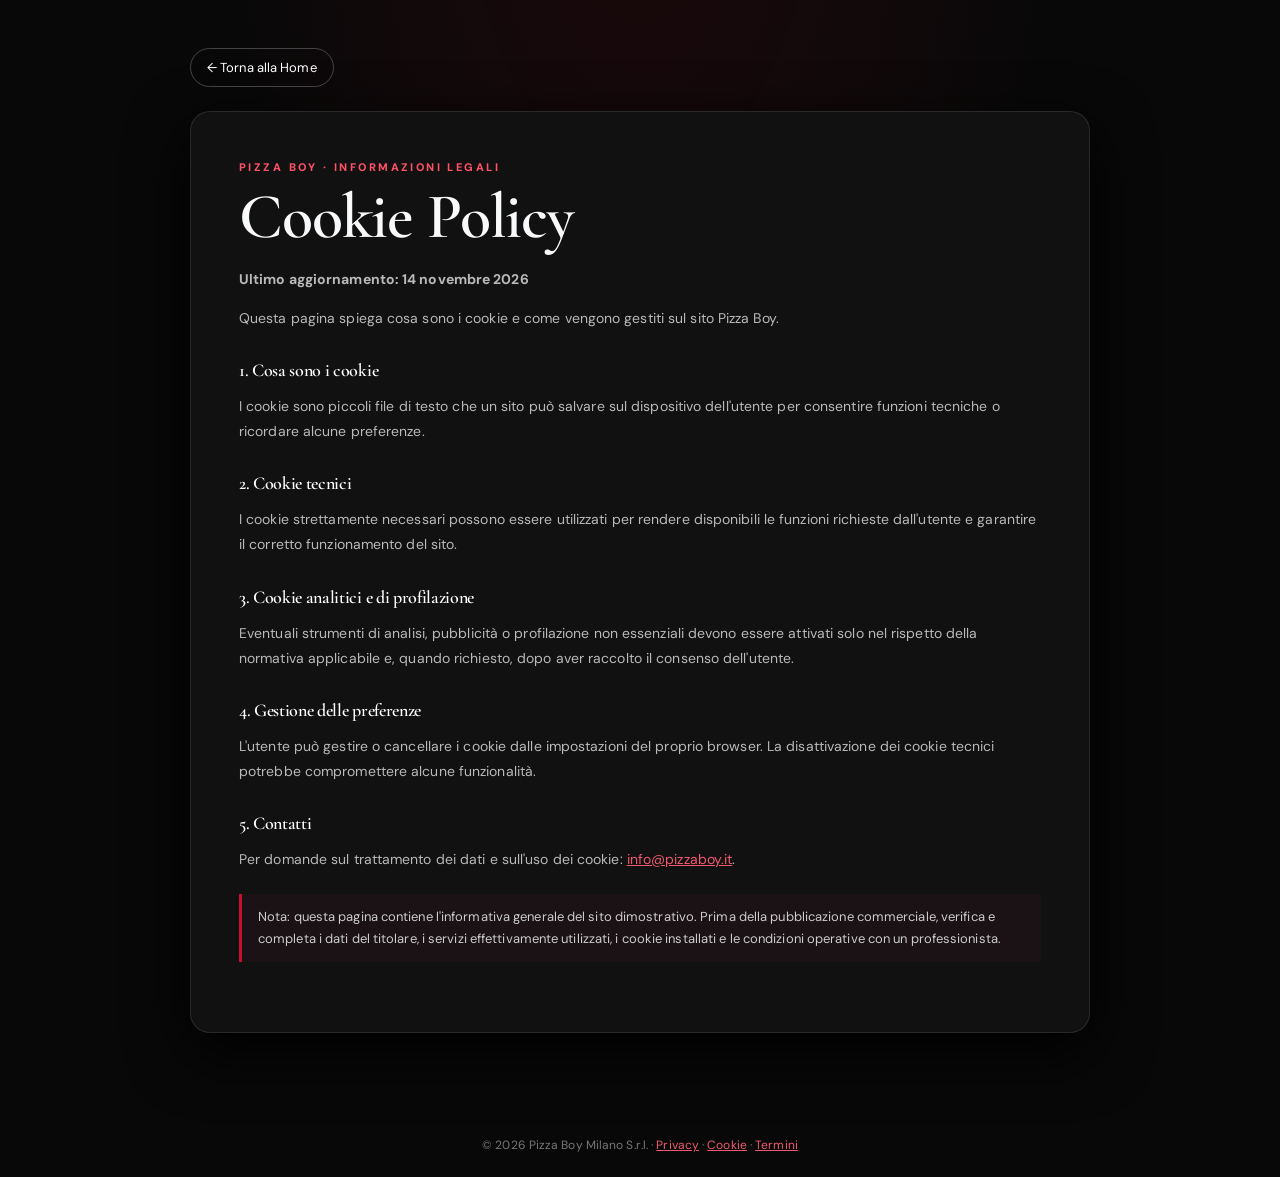
<file: PizzaBoy_GitHub_completo/cookie-policy.html>
<!DOCTYPE html>
<html lang="it">
<head>
<meta charset="UTF-8"><meta name="viewport" content="width=device-width, initial-scale=1.0">
<title>Cookie Policy | Pizza Boy</title>
<link rel="stylesheet" href="assets/css/pizzaboy.css">
<link rel="preconnect" href="https://fonts.googleapis.com"><link rel="preconnect" href="https://fonts.gstatic.com" crossorigin>
<link href="https://fonts.googleapis.com/css2?family=Cormorant+Garamond:wght@400;500;600;700&family=DM+Sans:wght@400;500;600;700;800&display=swap" rel="stylesheet">
<style>body{margin:0;background:#070707;color:#f8f9fa;font-family:'DM Sans',sans-serif} .policy-wrap{max-width:900px;margin:0 auto;padding:48px 22px 80px} .policy-card{background:#111;border:1px solid rgba(255,255,255,.1);border-radius:20px;padding:clamp(24px,5vw,48px);box-shadow:0 20px 60px #000} .eyebrow{color:#e1263b;font-size:11px;font-weight:800;letter-spacing:.22em;text-transform:uppercase} h1{font-family:'Cormorant Garamond',Georgia,serif;font-size:clamp(42px,8vw,64px);line-height:1;margin:12px 0 18px} h2{font-size:18px;margin:30px 0 10px;color:#fff} p,li{color:#b9b9b9;line-height:1.8;font-size:14px} a{color:#f05a70} .back{display:inline-flex;margin-bottom:24px;text-decoration:none;color:#fff;border:1px solid #444;border-radius:30px;padding:10px 16px;font-size:13px} .notice{border-left:3px solid #c8102e;padding:12px 16px;background:#1a1214;margin:22px 0;color:#ccc;font-size:13px;line-height:1.7} footer{text-align:center;padding:24px;color:#777;font-size:12px}
</style></head>
<body><main class="policy-wrap"><a class="back" href="index.html">← Torna alla Home</a><article class="policy-card"><div class="eyebrow">Pizza Boy · Informazioni legali</div><h1>Cookie Policy</h1><p><strong>Ultimo aggiornamento: 14 novembre 2026</strong></p><p>Questa pagina spiega cosa sono i cookie e come vengono gestiti sul sito Pizza Boy.</p><h2>1. Cosa sono i cookie</h2><p>I cookie sono piccoli file di testo che un sito può salvare sul dispositivo dell'utente per consentire funzioni tecniche o ricordare alcune preferenze.</p><h2>2. Cookie tecnici</h2><p>I cookie strettamente necessari possono essere utilizzati per rendere disponibili le funzioni richieste dall'utente e garantire il corretto funzionamento del sito.</p><h2>3. Cookie analitici e di profilazione</h2><p>Eventuali strumenti di analisi, pubblicità o profilazione non essenziali devono essere attivati solo nel rispetto della normativa applicabile e, quando richiesto, dopo aver raccolto il consenso dell'utente.</p><h2>4. Gestione delle preferenze</h2><p>L'utente può gestire o cancellare i cookie dalle impostazioni del proprio browser. La disattivazione dei cookie tecnici potrebbe compromettere alcune funzionalità.</p><h2>5. Contatti</h2><p>Per domande sul trattamento dei dati e sull'uso dei cookie: <a href="mailto:info@pizzaboy.it">info@pizzaboy.it</a>.</p><div class="notice">Nota: questa pagina contiene l'informativa generale del sito dimostrativo. Prima della pubblicazione commerciale, verifica e completa i dati del titolare, i servizi effettivamente utilizzati, i cookie installati e le condizioni operative con un professionista.</div></article></main><footer>© 2026 Pizza Boy Milano S.r.l. · <a href="privacy-policy.html">Privacy</a> · <a href="cookie-policy.html">Cookie</a> · <a href="termini-servizio.html">Termini</a></footer></body></html>
</file>
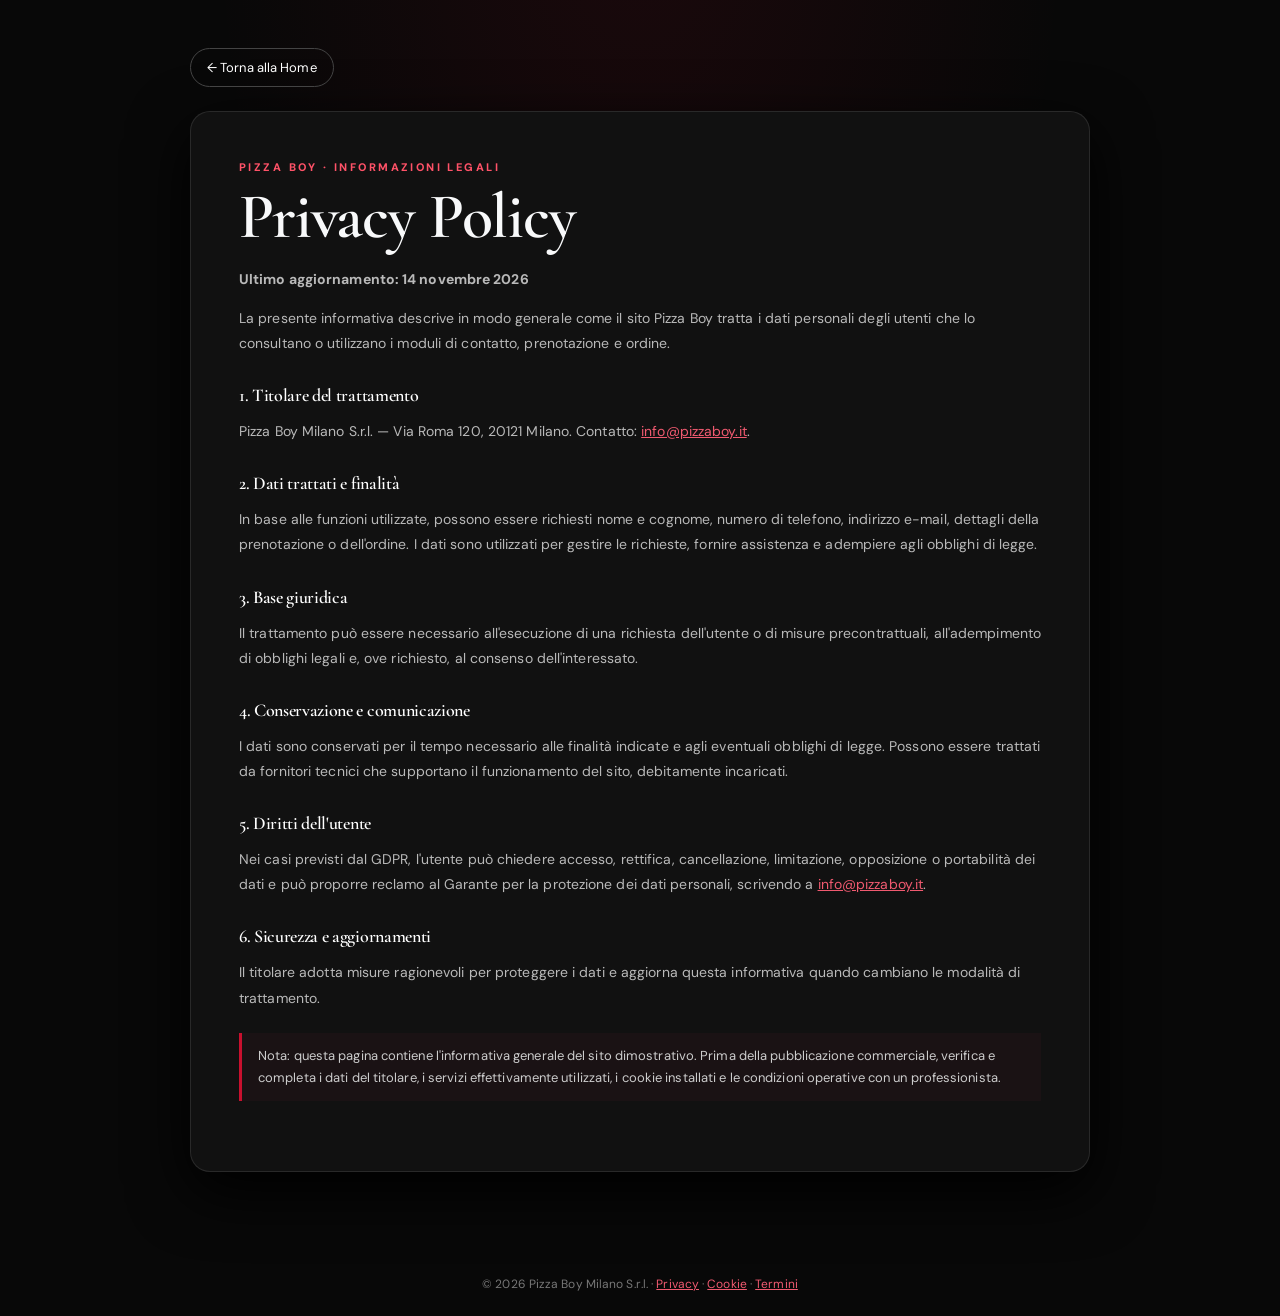
<file: PizzaBoy_GitHub_completo/privacy-policy.html>
<!DOCTYPE html>
<html lang="it">
<head>
<meta charset="UTF-8"><meta name="viewport" content="width=device-width, initial-scale=1.0">
<title>Privacy Policy | Pizza Boy</title>
<link rel="stylesheet" href="assets/css/pizzaboy.css">
<link rel="preconnect" href="https://fonts.googleapis.com"><link rel="preconnect" href="https://fonts.gstatic.com" crossorigin>
<link href="https://fonts.googleapis.com/css2?family=Cormorant+Garamond:wght@400;500;600;700&family=DM+Sans:wght@400;500;600;700;800&display=swap" rel="stylesheet">
<style>body{margin:0;background:#070707;color:#f8f9fa;font-family:'DM Sans',sans-serif} .policy-wrap{max-width:900px;margin:0 auto;padding:48px 22px 80px} .policy-card{background:#111;border:1px solid rgba(255,255,255,.1);border-radius:20px;padding:clamp(24px,5vw,48px);box-shadow:0 20px 60px #000} .eyebrow{color:#e1263b;font-size:11px;font-weight:800;letter-spacing:.22em;text-transform:uppercase} h1{font-family:'Cormorant Garamond',Georgia,serif;font-size:clamp(42px,8vw,64px);line-height:1;margin:12px 0 18px} h2{font-size:18px;margin:30px 0 10px;color:#fff} p,li{color:#b9b9b9;line-height:1.8;font-size:14px} a{color:#f05a70} .back{display:inline-flex;margin-bottom:24px;text-decoration:none;color:#fff;border:1px solid #444;border-radius:30px;padding:10px 16px;font-size:13px} .notice{border-left:3px solid #c8102e;padding:12px 16px;background:#1a1214;margin:22px 0;color:#ccc;font-size:13px;line-height:1.7} footer{text-align:center;padding:24px;color:#777;font-size:12px}
</style></head>
<body><main class="policy-wrap"><a class="back" href="index.html">← Torna alla Home</a><article class="policy-card"><div class="eyebrow">Pizza Boy · Informazioni legali</div><h1>Privacy Policy</h1><p><strong>Ultimo aggiornamento: 14 novembre 2026</strong></p><p>La presente informativa descrive in modo generale come il sito Pizza Boy tratta i dati personali degli utenti che lo consultano o utilizzano i moduli di contatto, prenotazione e ordine.</p><h2>1. Titolare del trattamento</h2><p>Pizza Boy Milano S.r.l. — Via Roma 120, 20121 Milano. Contatto: <a href="mailto:info@pizzaboy.it">info@pizzaboy.it</a>.</p><h2>2. Dati trattati e finalità</h2><p>In base alle funzioni utilizzate, possono essere richiesti nome e cognome, numero di telefono, indirizzo e-mail, dettagli della prenotazione o dell'ordine. I dati sono utilizzati per gestire le richieste, fornire assistenza e adempiere agli obblighi di legge.</p><h2>3. Base giuridica</h2><p>Il trattamento può essere necessario all'esecuzione di una richiesta dell'utente o di misure precontrattuali, all'adempimento di obblighi legali e, ove richiesto, al consenso dell'interessato.</p><h2>4. Conservazione e comunicazione</h2><p>I dati sono conservati per il tempo necessario alle finalità indicate e agli eventuali obblighi di legge. Possono essere trattati da fornitori tecnici che supportano il funzionamento del sito, debitamente incaricati.</p><h2>5. Diritti dell'utente</h2><p>Nei casi previsti dal GDPR, l'utente può chiedere accesso, rettifica, cancellazione, limitazione, opposizione o portabilità dei dati e può proporre reclamo al Garante per la protezione dei dati personali, scrivendo a <a href="mailto:info@pizzaboy.it">info@pizzaboy.it</a>.</p><h2>6. Sicurezza e aggiornamenti</h2><p>Il titolare adotta misure ragionevoli per proteggere i dati e aggiorna questa informativa quando cambiano le modalità di trattamento.</p><div class="notice">Nota: questa pagina contiene l'informativa generale del sito dimostrativo. Prima della pubblicazione commerciale, verifica e completa i dati del titolare, i servizi effettivamente utilizzati, i cookie installati e le condizioni operative con un professionista.</div></article></main><footer>© 2026 Pizza Boy Milano S.r.l. · <a href="privacy-policy.html">Privacy</a> · <a href="cookie-policy.html">Cookie</a> · <a href="termini-servizio.html">Termini</a></footer></body></html>
</file>
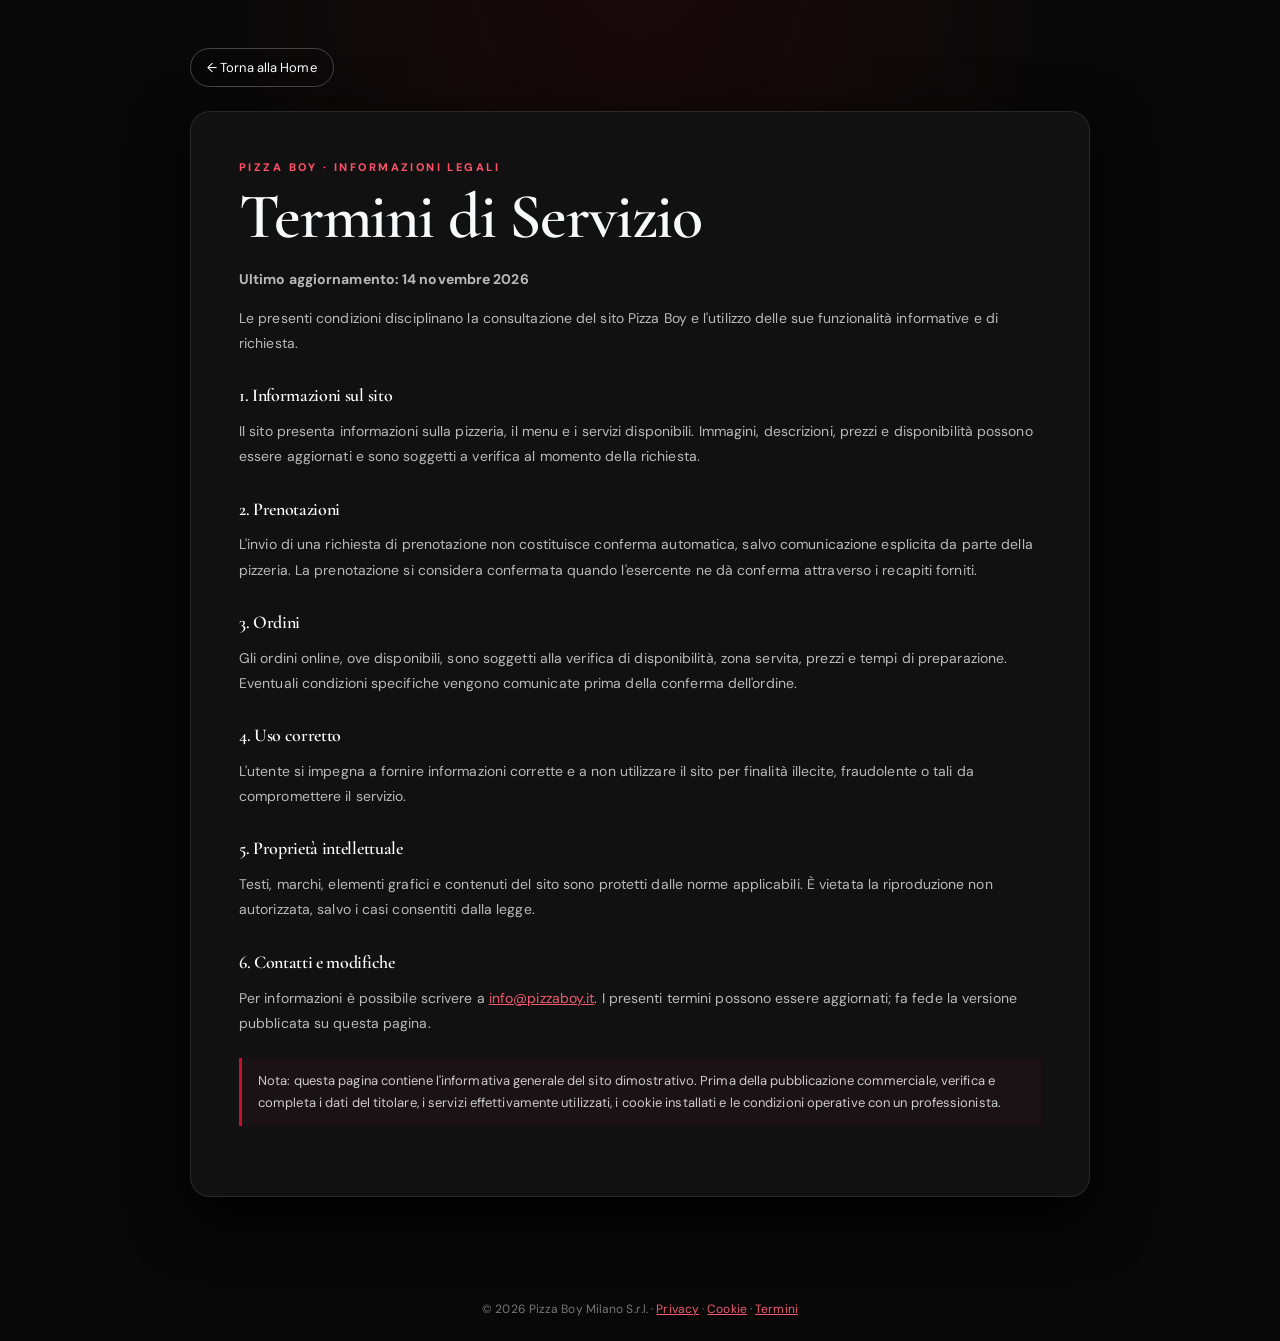
<file: PizzaBoy_GitHub_completo/termini-servizio.html>
<!DOCTYPE html>
<html lang="it">
<head>
<meta charset="UTF-8"><meta name="viewport" content="width=device-width, initial-scale=1.0">
<title>Termini di Servizio | Pizza Boy</title>
<link rel="stylesheet" href="assets/css/pizzaboy.css">
<link rel="preconnect" href="https://fonts.googleapis.com"><link rel="preconnect" href="https://fonts.gstatic.com" crossorigin>
<link href="https://fonts.googleapis.com/css2?family=Cormorant+Garamond:wght@400;500;600;700&family=DM+Sans:wght@400;500;600;700;800&display=swap" rel="stylesheet">
<style>body{margin:0;background:#070707;color:#f8f9fa;font-family:'DM Sans',sans-serif} .policy-wrap{max-width:900px;margin:0 auto;padding:48px 22px 80px} .policy-card{background:#111;border:1px solid rgba(255,255,255,.1);border-radius:20px;padding:clamp(24px,5vw,48px);box-shadow:0 20px 60px #000} .eyebrow{color:#e1263b;font-size:11px;font-weight:800;letter-spacing:.22em;text-transform:uppercase} h1{font-family:'Cormorant Garamond',Georgia,serif;font-size:clamp(42px,8vw,64px);line-height:1;margin:12px 0 18px} h2{font-size:18px;margin:30px 0 10px;color:#fff} p,li{color:#b9b9b9;line-height:1.8;font-size:14px} a{color:#f05a70} .back{display:inline-flex;margin-bottom:24px;text-decoration:none;color:#fff;border:1px solid #444;border-radius:30px;padding:10px 16px;font-size:13px} .notice{border-left:3px solid #c8102e;padding:12px 16px;background:#1a1214;margin:22px 0;color:#ccc;font-size:13px;line-height:1.7} footer{text-align:center;padding:24px;color:#777;font-size:12px}
</style></head>
<body><main class="policy-wrap"><a class="back" href="index.html">← Torna alla Home</a><article class="policy-card"><div class="eyebrow">Pizza Boy · Informazioni legali</div><h1>Termini di Servizio</h1><p><strong>Ultimo aggiornamento: 14 novembre 2026</strong></p><p>Le presenti condizioni disciplinano la consultazione del sito Pizza Boy e l'utilizzo delle sue funzionalità informative e di richiesta.</p><h2>1. Informazioni sul sito</h2><p>Il sito presenta informazioni sulla pizzeria, il menu e i servizi disponibili. Immagini, descrizioni, prezzi e disponibilità possono essere aggiornati e sono soggetti a verifica al momento della richiesta.</p><h2>2. Prenotazioni</h2><p>L'invio di una richiesta di prenotazione non costituisce conferma automatica, salvo comunicazione esplicita da parte della pizzeria. La prenotazione si considera confermata quando l'esercente ne dà conferma attraverso i recapiti forniti.</p><h2>3. Ordini</h2><p>Gli ordini online, ove disponibili, sono soggetti alla verifica di disponibilità, zona servita, prezzi e tempi di preparazione. Eventuali condizioni specifiche vengono comunicate prima della conferma dell'ordine.</p><h2>4. Uso corretto</h2><p>L'utente si impegna a fornire informazioni corrette e a non utilizzare il sito per finalità illecite, fraudolente o tali da compromettere il servizio.</p><h2>5. Proprietà intellettuale</h2><p>Testi, marchi, elementi grafici e contenuti del sito sono protetti dalle norme applicabili. È vietata la riproduzione non autorizzata, salvo i casi consentiti dalla legge.</p><h2>6. Contatti e modifiche</h2><p>Per informazioni è possibile scrivere a <a href="mailto:info@pizzaboy.it">info@pizzaboy.it</a>. I presenti termini possono essere aggiornati; fa fede la versione pubblicata su questa pagina.</p><div class="notice">Nota: questa pagina contiene l'informativa generale del sito dimostrativo. Prima della pubblicazione commerciale, verifica e completa i dati del titolare, i servizi effettivamente utilizzati, i cookie installati e le condizioni operative con un professionista.</div></article></main><footer>© 2026 Pizza Boy Milano S.r.l. · <a href="privacy-policy.html">Privacy</a> · <a href="cookie-policy.html">Cookie</a> · <a href="termini-servizio.html">Termini</a></footer></body></html>
</file>
<file: PizzaBoy_GitHub_completo/assets/css/pizzaboy.css>
/* =========================================================
   PIZZA BOY — PREMIUM RESPONSIVE LAYER
   ========================================================= */
:root {
  --pb-red: #c8102e;
  --pb-red-bright: #e11d3f;
  --pb-ink: #090909;
  --pb-panel: #141414;
  --pb-line: rgba(200,16,46,.72);
  --pb-text: #f6f3f0;
  --pb-muted: #aaa39f;
  --pb-ease: cubic-bezier(.22,1,.36,1);
}
html { scroll-behavior:smooth; scroll-padding-top:92px; }
body {
  font-family:'DM Sans',sans-serif !important;
  background:
    radial-gradient(ellipse at 50% -18%, rgba(200,16,46,.105), transparent 48%),
    var(--pb-ink) !important;
  color:var(--pb-text);
  -webkit-font-smoothing:antialiased;
  text-rendering:optimizeLegibility;
}
h1,h2,h3,h4,.font-serif-title,.font-serif {
  font-family:'Cormorant Garamond',Georgia,serif !important;
  letter-spacing:-.025em;
}
h1 { line-height:.98 !important; }
h2 { line-height:1.05 !important; }
p { line-height:1.75; }
a,button,[role="button"],input,select,textarea {
  -webkit-tap-highlight-color:transparent;
}
a,button { transition:color .25s var(--pb-ease),background-color .25s var(--pb-ease),border-color .25s var(--pb-ease),box-shadow .3s var(--pb-ease),transform .3s var(--pb-ease),opacity .25s ease; }
button { touch-action:manipulation; }
:focus-visible { outline:2px solid var(--pb-red) !important; outline-offset:4px; }
::selection { background:var(--pb-red); color:#fff; }

/* Tutte le linee decorative delle sezioni: esclusivamente rosse. */
section [class*="border-b"], section [class*="border-t"],
.section-divider, .section-line, .title-line, .heading-line {
  border-color:var(--pb-red) !important;
}
.section-heading::after, .section-heading::before, section hr {
  border-color:var(--pb-red) !important;
  background-color:var(--pb-red);
}
section [class*="border-pbGold"], section [class*="border-yellow"],
section [class*="border-amber"], section [class*="border-gold"] {
  border-color:var(--pb-red) !important;
}
.section-heading::after, .section-heading::before { background:var(--pb-red) !important; }

/* Header e navigazione */
header, nav { -webkit-backdrop-filter:blur(18px); backdrop-filter:blur(18px); }
header { border-bottom:1px solid rgba(200,16,46,.22) !important; }
header a:hover, nav a:hover { color:#fff !important; }
header button, nav button { min-height:42px; }
#mobile-nav, .mobile-nav, #mobile-menu { z-index:100; }

/* Contatore carrello: badge compatto, pulito e leggibile */
#header-cart-badge, #mobile-cart-badge {
  background:var(--pb-red) !important;
  color:#fff !important;
  border:1px solid rgba(255,255,255,.2) !important;
  border-radius:999px !important;
  width:auto !important;
  min-width:23px !important;
  height:23px !important;
  padding:0 7px !important;
  display:inline-flex !important;
  align-items:center !important;
  justify-content:center !important;
  font-family:'DM Sans',sans-serif !important;
  font-size:11px !important;
  font-weight:800 !important;
  line-height:1 !important;
  letter-spacing:-.02em;
  box-shadow:0 3px 12px rgba(200,16,46,.28);
  font-variant-numeric:tabular-nums;
}
#mobile-cart-badge {
  position:absolute !important; top:-7px !important; right:-7px !important;
  min-width:21px !important; height:21px !important; padding:0 6px !important;
  font-size:10px !important;
}
button:has(#header-cart-badge) {
  display:inline-flex; align-items:center; gap:10px;
}
button:has(#mobile-cart-badge) { position:relative; }

/* Superfici, card e immagini */
.glass-panel { border-color:rgba(255,255,255,.09) !important; }
.glass-panel-hover { transition:transform .45s var(--pb-ease),border-color .35s ease,box-shadow .4s ease !important; }
.glass-panel-hover:hover {
  border-color:rgba(200,16,46,.55) !important;
  transform:translateY(-5px);
  box-shadow:0 22px 55px rgba(0,0,0,.38),0 8px 28px rgba(200,16,46,.09) !important;
}
img { max-width:100%; }
main img { transition:transform .7s var(--pb-ease),filter .5s ease; }
main img:hover { filter:saturate(1.06); }
[class*="rounded"] { scroll-margin-top:90px; }

/* Pulsanti più raffinati */
button, .btn, a[class*="bg-pbRed"] {
  letter-spacing:.015em;
}
button[class*="bg-pbRed"], a[class*="bg-pbRed"] {
  box-shadow:0 7px 22px rgba(200,16,46,.17);
}
button[class*="bg-pbRed"]:hover, a[class*="bg-pbRed"]:hover {
  box-shadow:0 10px 30px rgba(200,16,46,.3);
  transform:translateY(-2px);
}
button:active, a[class*="bg-pbRed"]:active { transform:translateY(0) scale(.985); }

/* Campi form coerenti */
input:not([type="checkbox"]):not([type="radio"]), select, textarea,
.custom-select-trigger, .pickup-select-trigger {
  border-radius:8px !important;
  transition:border-color .25s ease,box-shadow .25s ease,background .25s ease !important;
}
input:focus, select:focus, textarea:focus {
  border-color:var(--pb-red) !important;
  box-shadow:0 0 0 3px rgba(200,16,46,.14) !important;
  outline:none !important;
}
.custom-select-trigger, .pickup-select-trigger {
  border-color:rgba(255,255,255,.16) !important;
  box-shadow:none !important;
}
.custom-select-trigger:hover,.custom-select-wrap.is-open .custom-select-trigger,
.pickup-select-trigger:hover,.pickup-select-wrap.is-open .pickup-select-trigger {
  border-color:var(--pb-red) !important;
  box-shadow:0 0 0 3px rgba(200,16,46,.12) !important;
}
.pickup-select-icon,.pickup-select-chevron,.pickup-option[aria-selected="true"],
.pickup-option[aria-selected="true"] i { color:var(--pb-red) !important; }
.pickup-select-trigger { background:#191919 !important; }

/* Entrata morbida degli elementi, attivata via JS */
.pb-reveal { opacity:0; transform:translateY(22px); transition:opacity .75s var(--pb-ease),transform .75s var(--pb-ease); }
.pb-reveal.pb-visible { opacity:1; transform:translateY(0); }
.pb-reveal-delay-1 { transition-delay:.08s; }
.pb-reveal-delay-2 { transition-delay:.16s; }
.pb-reveal-delay-3 { transition-delay:.24s; }

/* Layout fluido tablet e smartphone */
@media (max-width:1024px) {
  .container, [class*="max-w-"] { max-width:100%; }
  section { scroll-margin-top:78px; }
}
@media (max-width:768px) {
  body { font-size:15px; }
  h1 { font-size:clamp(2.65rem,11vw,4.7rem) !important; }
  h2 { font-size:clamp(2.1rem,8vw,3.5rem) !important; }
  p { line-height:1.68; }
  header { padding-left: max(16px,env(safe-area-inset-left)) !important; padding-right:max(16px,env(safe-area-inset-right)) !important; }
  main { overflow:clip; }
  section { padding-left:clamp(18px,5vw,34px); padding-right:clamp(18px,5vw,34px); }
  .glass-panel-hover:hover { transform:none; }
  button, a[role="button"], input, select { min-height:44px; }
  input:not([type="checkbox"]):not([type="radio"]),select,textarea { font-size:16px !important; }
  .ticker-track { animation-duration:34s; }
}
@media (max-width:480px) {
  .container { padding-left:16px !important; padding-right:16px !important; }
  #header-cart-badge { min-width:21px !important; height:21px !important; font-size:10px !important; }
  #mobile-cart-badge { top:-6px !important; right:-6px !important; }
  .pickup-select-trigger { min-height:56px !important; }
  .custom-select-options,.pickup-options { max-width:calc(100vw - 32px); }
  .glass-panel { border-radius:12px; }
}
@media (prefers-reduced-motion:reduce) {
  *,*::before,*::after { scroll-behavior:auto !important; animation-duration:.01ms !important; animation-iteration-count:1 !important; transition-duration:.01ms !important; }
  .pb-reveal { opacity:1 !important; transform:none !important; }
}



/* Navigazione principale: sottolineatura esclusivamente rossa */
header nav a {
  position: relative !important;
  display: inline-flex !important;
  align-items: center;
  padding-bottom: 9px !important;
  border-bottom: 0 !important;
  text-decoration: none !important;
}
header nav a::after {
  content: "";
  position: absolute;
  left: 0;
  right: 0;
  bottom: 0;
  height: 2px;
  background: #c8102e !important;
  transform: scaleX(1);
  transform-origin: left center;
  opacity: .95;
}
header nav a:hover::after, header nav a:focus-visible::after {
  background: #e11d3f !important;
}


/* =========================================================
   POLISH FINALE — NAVIGAZIONE, BRAND E PALETTE ROSSO/ANTRACITE
   ========================================================= */
:root {
  --pb-red: #c8102e;
  --pb-red-bright: #e33a45;
  --pb-ink: #080808;
  --pb-panel: #141414;
  --pb-text: #f7f4f2;
  --pb-muted: #aaa3a1;
}
/* Nessun riquadro o fondo scuro sui link della navigazione. */
header nav, header nav a {
  background: transparent !important;
  box-shadow: none !important;
  outline-offset: 5px;
}
header nav a {
  border: 0 !important;
  border-radius: 0 !important;
  padding: 10px 0 12px !important;
  color: #d2cdca !important;
  overflow: visible !important;
}
header nav a::before {
  content: none !important;
  display: none !important;
}
header nav a::after {
  content: "" !important;
  position: absolute !important;
  left: 0 !important;
  right: 0 !important;
  bottom: 2px !important;
  width: auto !important;
  height: 2px !important;
  border: 0 !important;
  border-radius: 2px !important;
  background: var(--pb-red) !important;
  transform: scaleX(0) !important;
  transform-origin: left center !important;
  opacity: 1 !important;
  transition: transform .32s cubic-bezier(.22,1,.36,1) !important;
}
header nav a:hover::after,
header nav a:focus-visible::after,
header nav a.text-pbRed::after,
header nav a.border-pbRed::after {
  transform: scaleX(1) !important;
}
header nav a:hover { color:#fff !important; }
header nav a.text-pbRed { color:#fff !important; }
/* Logo più grande e stabile anche sui display stretti. */
header > div > a:first-child {
  flex: 0 0 auto !important;
  min-width: 0 !important;
  background: transparent !important;
}
header .pb-brand-logo {
  display:block !important;
  width:clamp(205px, 24vw, 292px) !important;
  max-width:none !important;
  height:auto !important;
}
header .logo-glow { flex:0 0 auto !important; filter:drop-shadow(0 5px 16px rgba(200,16,46,.16)); }
@media (max-width:1023px) {
  header > div { gap:12px !important; }
  header .pb-brand-logo { width:clamp(205px, 31vw, 250px) !important; }
}
@media (max-width:640px) {
  header > div { min-height:82px !important; height:82px !important; padding-left:14px !important; padding-right:14px !important; }
  header > div > a:first-child { margin-right:auto !important; }
  header .pb-brand-logo { width:clamp(205px, 59vw, 232px) !important; max-width:none !important; }
}
@media (max-width:380px) {
  header .pb-brand-logo { width:194px !important; }
  header > div { gap:7px !important; }
}
/* Elimina i residui dorati/gialli da controlli e stati interattivi. */
.pickup-select-trigger,
.pickup-select-trigger:hover,
.pickup-select-wrap.is-open .pickup-select-trigger,
.pickup-select-trigger:focus-visible {
  border-color:rgba(200,16,46,.72) !important;
  box-shadow:0 0 0 3px rgba(200,16,46,.11), inset 0 1px 0 rgba(255,255,255,.04) !important;
}
.pickup-select-icon,.pickup-select-chevron,
.pickup-option[aria-selected="true"],
.pickup-option[aria-selected="true"] i { color:var(--pb-red-bright) !important; }
.pickup-option[aria-selected="true"] { background:rgba(200,16,46,.12) !important; }
/* Cornici e bordi dei componenti: sottili e coerenti, mai blocchi neri decorativi. */
.section-heading::before,.section-heading::after { background:var(--pb-red) !important; }


/* =========================================================
   ART DIRECTION — ELEGANZA EDITORIALE, ROSSO E ANTRACITE
   ========================================================= */
:root{--pb-red:#c8102e;--pb-red-bright:#e13a50;--pb-gold:#c8102e;--pb-cream:#f4efed;--pb-text:#f5f0ed;--pb-muted:#b4aaa7}
html,body,button,input,select,textarea{font-family:"DM Sans",sans-serif!important}
body{letter-spacing:.006em;font-weight:400}
h1,h2,h3,h4,h5,h6,.font-serif-title,.font-serif,blockquote{font-family:"Cormorant Garamond",Georgia,serif!important;font-weight:600;letter-spacing:-.018em}
nav a,button,.uppercase,.tracking-widest{letter-spacing:.11em}
/* Rimuove ogni residuo giallo/dorato da testi, icone, fondi e bordi. */
[class*="text-pbGold"],[class*="text-yellow"],[class*="text-amber"],[class*="text-gold"],[style*="#e4b95e"],[style*="#e7bd67"],[style*="#d4af37"]{color:var(--pb-red-bright)!important}
[class*="bg-pbGold"],[class*="bg-yellow"],[class*="bg-amber"],[class*="bg-gold"]{background-color:var(--pb-red)!important;color:#fff!important}
[class*="border-pbGold"],[class*="border-yellow"],[class*="border-amber"],[class*="border-gold"]{border-color:rgba(200,16,46,.65)!important}
[style*="#e4b95e"],[style*="#e7bd67"],[style*="#d4af37"]{color:var(--pb-red-bright)!important}
/* Marchio ridisegnato: più presente e nitido anche su mobile. */
.pb-brand-logo{width:clamp(220px,25vw,300px)!important;height:auto!important;display:block!important;overflow:visible}
header .pb-brand-logo{width:clamp(220px,25vw,300px)!important}
.logo-glow{filter:drop-shadow(0 7px 18px rgba(200,16,46,.19))!important}
@media(max-width:640px){header .pb-brand-logo{width:clamp(214px,64vw,250px)!important}.drawer-brand .pb-brand-logo{width:min(250px,72vw)!important}}
@media(max-width:380px){header .pb-brand-logo{width:205px!important}}
/* Eleganza dei controlli: superfici pulite, nessun alone dorato. */
button:hover,a:hover{transition:all .28s ease}
:focus-visible{outline-color:var(--pb-red)!important}


/* HEADER REFINEMENT — NAV TRASPARENTE, BRAND E CTA MODERNE */
header nav, header nav::before, header nav::after {
  background: transparent !important; background-color: transparent !important;
  box-shadow: none !important; border: 0 !important; filter: none !important;
}
header nav { padding:0 !important; border-radius:0 !important; backdrop-filter:none !important; }
header nav a {
  background:transparent !important; box-shadow:none !important; border-radius:0 !important;
  color:#eee9e7 !important; font-weight:700 !important; letter-spacing:.13em !important;
}
header nav a.text-pbRed, header nav a[aria-current="page"] { color:#fff !important; }

/* Logo leggibile e protagonista su smartphone */
header .pb-brand-logo { width:clamp(230px,26vw,310px) !important; height:auto !important; }
@media(max-width:640px) {
  header > div { min-height:94px !important; height:94px !important; gap:10px !important; }
  header .pb-brand-logo { width:clamp(245px,69vw,280px) !important; max-width:calc(100vw - 104px) !important; }
  header > div > a:first-child { flex:1 1 auto !important; }
}
@media(max-width:380px) {
  header .pb-brand-logo { width:230px !important; max-width:calc(100vw - 100px) !important; }
}

/* Prenotazione e carrello: look contemporaneo */
header button[onclick="openBookingModal()"] {
  color:#f7f2ef !important; background:rgba(255,255,255,.035) !important;
  border:1px solid rgba(200,16,46,.72) !important; border-radius:999px !important;
  padding:13px 20px !important; font-size:11px !important; font-weight:700 !important;
  letter-spacing:.12em !important; box-shadow:none !important;
  transition:background .25s ease,border-color .25s ease,transform .25s ease !important;
}
header button[onclick="openBookingModal()"]:hover {
  background:rgba(200,16,46,.13) !important; border-color:#e13a50 !important; transform:translateY(-1px);
}
header button[onclick="toggleCartDrawer()"] {
  border-radius:999px !important; background:#c8102e !important; color:#fff !important;
  border:1px solid rgba(255,255,255,.12) !important;
  box-shadow:0 8px 24px rgba(200,16,46,.2) !important; letter-spacing:.1em !important;
}
#header-cart-badge,#mobile-cart-badge {
  background:#fff !important; color:#c8102e !important;
  border:1px solid rgba(200,16,46,.2) !important; font-weight:800 !important;
  box-shadow:0 2px 8px rgba(0,0,0,.18) !important;
}
@media(max-width:1023px) {
  header button[onclick="toggleCartDrawer()"] {
    min-width:46px !important; min-height:46px !important; padding:11px !important; border-radius:15px !important;
  }
}


/* =========================================================
   FIX DEFINITIVI — LOGO MOBILE, SELECT, PALETTE SOBRIA
   Questo foglio viene caricato per ultimo in tutte le pagine.
   ========================================================= */
:root {
  --pb-red: #b5122b;
  --pb-red-bright: #d12a40;
  --pb-ink: #101112;
  --pb-panel: #191b1d;
  --pb-text: #f2f2f1;
  --pb-muted: #a7aaad;
  --pb-neutral-line: rgba(255,255,255,.14);
}

/* Logo: non deve restringersi dentro l'header su smartphone. */
header > div > a:first-child {
  display:flex !important;
  flex:0 0 auto !important;
  flex-shrink:0 !important;
  align-items:center !important;
  width:auto !important;
  min-width:0 !important;
}
header .logo-glow {
  display:flex !important;
  flex:0 0 auto !important;
  width:clamp(220px, 27vw, 300px) !important;
  align-items:center !important;
  justify-content:flex-start !important;
}
header .pb-brand-logo {
  display:block !important;
  width:100% !important;
  max-width:none !important;
  height:auto !important;
  min-width:0 !important;
}
@media (max-width:1023px) {
  header > div {
    display:flex !important;
    align-items:center !important;
    justify-content:space-between !important;
    gap:12px !important;
    min-height:100px !important;
    height:auto !important;
  }
  header > div > a:first-child {
    flex:0 1 auto !important;
    width:clamp(205px, 54vw, 270px) !important;
    max-width:calc(100vw - 150px) !important;
  }
  header .logo-glow {
    width:100% !important;
  }
  header .pb-brand-logo {
    width:100% !important;
  }
}
@media (max-width:480px) {
  header > div > a:first-child {
    width:clamp(190px, 53vw, 235px) !important;
    max-width:calc(100vw - 142px) !important;
  }
  header > div { gap:9px !important; padding-left:12px !important; padding-right:12px !important; }
}

/* Selettori di orario, persone, data e opzioni ordine: stile completo. */
.booking-select-wrap,
.pickup-select-wrap,
.custom-select-wrap { position:relative !important; }

.booking-select,
#booking-modal select,
#booking-modal input[type="date"],
#booking-modal input[type="time"],
#booking-modal input[type="number"],
.booking-panel select,
.booking-panel input,
.pickup-select,
.custom-select-trigger,
.pickup-select-trigger {
  color:#f2f2f1 !important;
  background:#1b1d20 !important;
  border:1px solid rgba(255,255,255,.19) !important;
  border-radius:9px !important;
  min-height:52px !important;
  box-shadow:none !important;
  font-family:"DM Sans",sans-serif !important;
  font-size:14px !important;
}
.booking-select,
#booking-modal select,
.booking-panel select,
.pickup-select {
  appearance:none !important;
  -webkit-appearance:none !important;
  padding-right:44px !important;
  color-scheme:dark !important;
}
.booking-select-wrap::after,
#booking-modal .booking-select-wrap::after {
  border-right:2px solid var(--pb-red-bright) !important;
  border-bottom:2px solid var(--pb-red-bright) !important;
}
.booking-select:hover,
#booking-modal select:hover,
.booking-panel select:hover,
.pickup-select:hover,
.custom-select-trigger:hover,
.pickup-select-trigger:hover {
  border-color:rgba(209,42,64,.8) !important;
}
.booking-select:focus,
#booking-modal select:focus,
#booking-modal input:focus,
.booking-panel select:focus,
.booking-panel input:focus,
.pickup-select:focus,
.custom-select-trigger:focus,
.pickup-select-trigger:focus {
  outline:none !important;
  border-color:var(--pb-red-bright) !important;
  box-shadow:0 0 0 3px rgba(181,18,43,.17) !important;
}
select option,
.booking-select option,
.pickup-select option,
#cust-pay option {
  background:#1b1d20 !important;
  color:#f2f2f1 !important;
}
.custom-select-options,
.pickup-options {
  background:#1b1d20 !important;
  border:1px solid rgba(255,255,255,.17) !important;
  border-radius:10px !important;
  box-shadow:0 18px 44px rgba(0,0,0,.48) !important;
}
.custom-select-option,
.pickup-option {
  color:#e7e8e9 !important;
  background:transparent !important;
}
.custom-select-option:hover,
.pickup-option:hover,
.custom-select-option[aria-selected="true"],
.pickup-option[aria-selected="true"] {
  color:#fff !important;
  background:rgba(181,18,43,.2) !important;
}
.pickup-select-icon,.pickup-select-chevron,
.pickup-option[aria-selected="true"] i {
  color:var(--pb-red-bright) !important;
}

/* Rimuove definitivamente giallo/oro da Ordina Online e Chi Siamo:
   superfici antracite, bordi neutri, rosso solo per gli accenti. */
.text-pbGold,.text-yellow-400,.text-yellow-500,.text-amber-400,
.text-amber-500,.text-gold,
[class*="text-pbGold"],[class*="text-yellow"],[class*="text-amber"],
[class*="text-gold"] {
  color:#d3d5d7 !important;
}
.bg-pbGold,[class*="bg-pbGold"],[class*="bg-yellow"],[class*="bg-amber"],
[class*="bg-gold"] {
  background:#24272a !important;
  color:#f3f3f2 !important;
}
.border-pbGold,[class*="border-pbGold"],[class*="border-yellow"],
[class*="border-amber"],[class*="border-gold"] {
  border-color:rgba(255,255,255,.17) !important;
}
[style*="#e8bd70"],[style*="#e4b95e"],[style*="#e7bd67"],
[style*="#d4af37"],[style*="212,175,55"],[style*="230,189,104"] {
  color:#d3d5d7 !important;
  border-color:rgba(255,255,255,.17) !important;
}
main section:first-child h1 span {
  background-image:linear-gradient(100deg,#f0eeee 0%,#c9cacc 55%,#d12a40 100%) !important;
}
main section:first-child .glass-panel,
main section:first-child .max-w-md > div:last-child,
.glass-panel-hover:hover {
  border-color:rgba(255,255,255,.14) !important;
}
footer {
  border-top-color:rgba(255,255,255,.12) !important;
}
:focus-visible { outline-color:var(--pb-red-bright) !important; }


/* FINAL BRAND OVERRIDES: SOLO BIANCO E ROSSO, LOGO MOBILE LEGGIBILE */
:root {
  --pbGold:#ffffff !important;
  --pbGoldBright:#ffffff !important;
  --pb-gold:#ffffff !important;
  --pb-gold-bright:#ffffff !important;
}

/* Elimina residui oro/giallo da testi, bordi, icone e controlli. */
[class*="text-pbGold"], [class*="text-yellow"], [class*="text-amber"],
[class*="text-gold"], [style*="#e8bd70"], [style*="#e4b95e"],
[class*="border-pbGold"], [class*="border-yellow"], [class*="border-amber"],
[class*="border-gold"] {
  color:#fff !important;
  border-color:#fff !important;
}
[class*="bg-pbGold"], [class*="bg-yellow"], [class*="bg-amber"],
[class*="bg-gold"] {
  background:#b5122b !important;
  color:#fff !important;
}
button, a, input, select, textarea, .custom-select-trigger,
.pickup-select-trigger {
  accent-color:#c8102e;
}
input:focus, select:focus, textarea:focus,
.custom-select-trigger:focus, .pickup-select-trigger:focus {
  border-color:#c8102e !important;
  box-shadow:0 0 0 3px rgba(200,16,46,.16) !important;
}

/* Logo: target diretto sull'SVG per vincere le vecchie regole mobile in conflitto. */
header a.group .logo-glow {
  display:flex !important;
  align-items:center !important;
  justify-content:flex-start !important;
  width:280px !important;
  max-width:100% !important;
  flex:0 0 auto !important;
}
header a.group svg.pb-brand-logo {
  display:block !important;
  width:280px !important;
  max-width:100% !important;
  height:auto !important;
  min-width:0 !important;
  flex:0 0 auto !important;
  overflow:visible !important;
}
@media (max-width:1023px) {
  header > div {
    min-height:108px !important;
    height:auto !important;
    padding-left:14px !important;
    padding-right:14px !important;
    gap:10px !important;
  }
  header > div > a.group {
    width:clamp(205px, 58vw, 255px) !important;
    max-width:calc(100vw - 145px) !important;
    flex:0 1 auto !important;
    min-width:0 !important;
  }
  header a.group .logo-glow,
  header a.group svg.pb-brand-logo {
    width:100% !important;
    max-width:100% !important;
  }
}
@media (max-width:420px) {
  header > div > a.group {
    width:clamp(190px, 57vw, 225px) !important;
    max-width:calc(100vw - 138px) !important;
  }
}
@media (max-width:360px) {
  header > div > a.group {
    width:190px !important;
    max-width:calc(100vw - 132px) !important;
  }
}


/* PATCH NOVEMBRE 2026 — identità Pizza Boy: nero, rosso e bianco */
:root { --pb-gold:#c8102e !important; --pb-cream:#fff !important; }
html,body { background-color:#080808 !important; }
[class*="gold"],[class*="Gold"],[class*="yellow"],[class*="Yellow"],
[class*="amber"],[class*="Amber"] {
  color:#fff !important; border-color:#c8102e !important;
  --tw-ring-color:#c8102e !important;
}
[class*="bg-yellow"],[class*="bg-amber"],[class*="bg-gold"] { background:#c8102e !important; }
[class*="text-yellow"],[class*="text-amber"],[class*="text-gold"] { color:#fff !important; }
[class*="border-yellow"],[class*="border-amber"],[class*="border-gold"] { border-color:#c8102e !important; }
[class*="ring-yellow"],[class*="ring-amber"],[class*="ring-gold"] { --tw-ring-color:#c8102e !important; }
.section-heading::before,.section-heading::after { background:#c8102e !important; }
.reservation-form input,.reservation-form select,.reservation-form textarea {
  background:#151515 !important; color:#fff !important; border-color:rgba(255,255,255,.18) !important;
}
.reservation-form input:focus,.reservation-form select:focus,.reservation-form textarea:focus {
  border-color:#c8102e !important;
}
.reservation-form label { color:#eee !important; }


/* =========================================================
   MOBILE REDESIGN + BRAND LOCK — Pizza Boy
   Nero / rosso / bianco. Layout mobile riprogettato.
   ========================================================= */
:root{
  --pb-red:#e1263b !important;
  --pb-red-bright:#ff3652 !important;
  --pb-gold:#e1263b !important;
  --pb-cream:#fff !important;
  --pb-line:rgba(225,38,59,.72) !important;
}
html,body{max-width:100%;overflow-x:clip!important}
a,button,input,select,textarea{accent-color:#e1263b}
input,select,textarea,
.reservation-form input,.reservation-form select,.reservation-form textarea,
.form-field input,.form-field select,.form-field textarea,
.custom-select-trigger,.pickup-select-trigger{
  color:#fff!important;background-color:#171719!important;
  border:1px solid #c8102e!important;border-radius:12px!important;
  box-shadow:none!important;
}
select{
  color-scheme:dark!important;appearance:none!important;-webkit-appearance:none!important;
  background-image:url("data:image/svg+xml,%3Csvg xmlns='http://www.w3.org/2000/svg' width='18' height='18' viewBox='0 0 24 24' fill='none' stroke='%23ff3652' stroke-width='2.5' stroke-linecap='round' stroke-linejoin='round'%3E%3Cpath d='m6 9 6 6 6-6'/%3E%3C/svg%3E")!important;
  background-repeat:no-repeat!important;background-position:right 16px center!important;
  padding-right:48px!important;
}
select option{background:#171719!important;color:#fff!important}
select option:checked,select option:hover{background:#c8102e!important;color:#fff!important}
input:focus,select:focus,textarea:focus,
.reservation-form input:focus,.reservation-form select:focus,.reservation-form textarea:focus{
  outline:none!important;border-color:#ff3652!important;
  box-shadow:0 0 0 3px rgba(225,38,59,.22)!important;
}
input::placeholder,textarea::placeholder{color:#aaa!important}
:where(.glass-panel,.glass-panel-hover,.booking-panel,.reservation-card,.order-card,
.delivery-card,.pickup-card,.about-value-card,.form-panel,.order-panel){
  border-color:rgba(225,38,59,.7)!important;
}
:where(.rounded-full,.circle,.step-number,.icon-circle,.feature-icon){
  border-color:#e1263b!important;
}
[class*="border-"],hr,header,footer,
.section-divider,.section-line,.title-line,.heading-line{
  border-color:rgba(225,38,59,.72)!important;
}
[class*="text-pbGold"],[class*="text-yellow"],[class*="text-amber"],
[class*="text-gold"],[style*="color: #d8c9b7"],[style*="color:#d8c9b7"]{
  color:#fff!important;
}
[class*="bg-yellow"],[class*="bg-amber"],[class*="bg-gold"]{background:#c8102e!important}
[class*="border-yellow"],[class*="border-amber"],[class*="border-gold"]{border-color:#e1263b!important}
.about-page,.order-page{--about-gold:#e1263b!important;--op-gold:#e1263b!important;--pb-gold:#e1263b!important}
.about-kicker,.about-eyebrow,.about-section-kicker,.eyebrow,.section-kicker{color:#ff5268!important}
header{border-bottom:1px solid rgba(225,38,59,.65)!important}
button:focus-visible,a:focus-visible{outline:2px solid #ff3652!important;outline-offset:3px!important}

@media(max-width:767px){
  body{font-size:15px!important;line-height:1.6!important}
  main{width:100%!important;max-width:100%!important;overflow:clip!important}
  main section{padding-left:18px!important;padding-right:18px!important}
  main section:first-child{min-height:0!important}
  header{position:sticky!important;top:0!important;backdrop-filter:blur(18px)!important;background:rgba(8,8,8,.94)!important}
  header>div{min-height:76px!important;height:auto!important;padding:10px 14px!important;gap:8px!important}
  header>div>a.group{width:min(62vw,225px)!important;max-width:calc(100vw - 125px)!important}
  header a.group .logo-glow,header a.group svg.pb-brand-logo{width:100%!important}
  header nav{gap:12px!important}
  h1{font-size:clamp(42px,12vw,66px)!important;line-height:.98!important}
  h2{font-size:clamp(34px,9vw,48px)!important}
  h3{font-size:clamp(25px,7vw,34px)!important}
  p{font-size:14px!important;line-height:1.7!important}
  main .grid{grid-template-columns:minmax(0,1fr)!important}
  main [class*="grid-cols-"]{grid-template-columns:minmax(0,1fr)!important}
  main .flex-row{flex-wrap:wrap!important}
  main .max-w-7xl,main .max-w-6xl,main .max-w-5xl,main .max-w-4xl,
  main .max-w-3xl,main .max-w-2xl{max-width:100%!important}
  .order-hero,.about-hero{min-height:0!important;padding-top:88px!important;padding-bottom:72px!important}
  .order-hero .container,.about-hero-inner{padding:30px 18px 42px!important}
  .about-title{font-size:clamp(48px,14vw,76px)!important}
  .about-hero-image{background-position:center!important;opacity:.3!important}
  .delivery-card,.pickup-card,.order-card,.glass-panel,.glass-panel-hover,
  .booking-panel,.reservation-card,.form-panel,.order-panel{
    width:100%!important;max-width:100%!important;min-width:0!important;
    padding:22px!important;border-radius:16px!important;
  }
  .form-field,.reservation-form .form-field{width:100%!important;min-width:0!important}
  .reservation-form,.reservation-grid,.order-form,.booking-form{
    display:grid!important;grid-template-columns:minmax(0,1fr)!important;gap:14px!important;
  }
  input,select,textarea,.custom-select-trigger,.pickup-select-trigger{
    width:100%!important;min-width:0!important;min-height:54px!important;
    font-size:16px!important;padding:13px 15px!important;
  }
  textarea{min-height:110px!important}
  button[type="submit"],.reservation-submit,.pb-primary-cta,.pb-secondary-cta{
    width:100%!important;min-height:54px!important;justify-content:center!important;
  }
  .pickup-options{max-height: min(45vh,340px)!important;overflow-y:auto!important}
  .pickup-option{min-height:46px!important;font-size:14px!important}
  footer{padding-left:18px!important;padding-right:18px!important}
  img,video,iframe{max-width:100%!important}
}
@media(max-width:390px){
  header>div{padding-left:10px!important;padding-right:10px!important}
  header>div>a.group{max-width:calc(100vw - 112px)!important}
  main section{padding-left:14px!important;padding-right:14px!important}
  .delivery-card,.pickup-card,.order-card,.glass-panel,.booking-panel{padding:18px!important}
}
@media(prefers-reduced-motion:reduce){
  *,*::before,*::after{scroll-behavior:auto!important;animation-duration:.01ms!important;transition-duration:.01ms!important}
}


/* =========================================================
   PIZZA BOY — FINAL RED / BLACK PASS
   Override mirati per Ordina Online, Prenota un tavolo e Chi Siamo.
   ========================================================= */
:root { --pb-red:#e1263b; --pb-red-bright:#ff3654; --pb-gold:#e1263b; --op-gold:#e1263b; --about-gold:#e1263b; }

/* Ordina online: stepper, linea e indicatori circolari */
.order-page .howto-line,
.order-page .order-howto::before,
.order-page .order-howto::after {
  background:linear-gradient(90deg,transparent,#e1263b 12%,#e1263b 88%,transparent) !important;
  border-color:#e1263b !important;
}
.order-page .howto-step b,
.order-page .order-howto b,
.order-page .reservation-perks i,
.order-page .confirmation-icon,
.order-page .choice-icon,
.order-page .form-card-top > i,
.order-page .reservation-stamp,
.order-page .reservation-stamp i {
  color:#ff3654 !important;
  border-color:#e1263b !important;
}
.order-page .howto-step b { background:#0b0909 !important; box-shadow:0 0 0 4px rgba(225,38,59,.08); }
.order-page .order-choice-card,
.order-page .reservation-form-card,
.order-page .reservation-section,
.order-page .info-strip,
.order-page .order-cart-note,
.order-page .order-choice-card::before,
.order-page .order-choice-card::after {
  border-color:rgba(225,38,59,.72) !important;
}
.order-page .choice-link,
.order-page .text-link,
.order-page .reservation-perks i,
.order-page .form-card-top span,
.order-page .form-legal i,
.order-page .info-strip span,
.order-page .info-strip > a,
.order-page .order-cart-note button,
.order-page .order-trust-row i { color:#ff3654 !important; }
.order-page .choice-link,
.order-page .text-link { border-bottom-color:rgba(225,38,59,.8) !important; }
.order-page [style*="230,189,104"],
.order-page [style*="230, 189, 104"],
.order-page [style*="212,175,55"],
.order-page [style*="212, 175, 55"] { border-color:#e1263b !important; color:#ff3654 !important; background-color:rgba(225,38,59,.08) !important; }
.order-page .order-choice-card,
.order-page .reservation-form-card { outline-color:#e1263b !important; }

/* Tutti i campi e le tendine: nero, testo bianco, bordo rosso.
   Le option sono scure nei browser che permettono di stilizzarle. */
.order-page input:not([type=checkbox]):not([type=radio]),
.order-page select,
.order-page textarea,
.order-page .booking-select,
.order-page .custom-select-trigger,
.order-page .pickup-select-trigger {
  color:#fff !important; background-color:#171717 !important;
  border:1px solid #c8102e !important; color-scheme:dark !important;
}
.order-page select,
.order-page .booking-select {
  appearance:none !important; -webkit-appearance:none !important;
  background-image:linear-gradient(45deg,transparent 50%,#ff3654 50%),linear-gradient(135deg,#ff3654 50%,transparent 50%) !important;
  background-position:calc(100% - 19px) 50%,calc(100% - 13px) 50% !important;
  background-size:6px 6px,6px 6px !important; background-repeat:no-repeat !important;
  padding-right:42px !important;
}
.order-page option,
.order-page select option,
.order-page .custom-select-options,
.order-page .pickup-options {
  background:#141414 !important; color:#fff !important;
}
.order-page .custom-select-options,
.order-page .pickup-options { border:1px solid #c8102e !important; box-shadow:0 18px 45px rgba(0,0,0,.72),0 0 24px rgba(225,38,59,.14) !important; }
.order-page .custom-select-option { color:#f5f5f5 !important; background:transparent !important; }
.order-page .custom-select-option:hover,
.order-page .custom-select-option:focus-visible { color:#fff !important; background:rgba(225,38,59,.2) !important; }
.order-page .custom-select-option[aria-selected=true] { color:#fff !important; background:#c8102e !important; }
.order-page .custom-select-trigger .custom-chevron,
.order-page .pickup-select-chevron { color:#ff3654 !important; }
.order-page input:focus,.order-page select:focus,.order-page textarea:focus,
.order-page .custom-select-trigger:focus-visible,
.order-page .pickup-select-trigger:focus-visible {
  border-color:#ff3654 !important; box-shadow:0 0 0 3px rgba(225,38,59,.2) !important; outline:none !important;
}
.order-page .form-field label { color:#f0eeee !important; }
.order-page .reservation-form-card,
.order-page .order-choice-card { background-color:#151313 !important; }

/* Chi siamo: identità nuova, editoriale, rigorosamente rosso/nero/bianco. */
.about-page { --about-red:#e1263b !important; --about-gold:#e1263b !important; background:#080808 !important; color:#f7f4f2 !important; }
.about-page .about-hero { min-height:min(820px,92vh); background:#080808 !important; border-bottom:1px solid #c8102e !important; }
.about-page .about-hero-image { opacity:.48 !important; filter:grayscale(.48) contrast(1.15) !important; }
.about-page .about-hero-vignette { background:linear-gradient(90deg,rgba(5,5,5,.98) 0%,rgba(5,5,5,.83) 48%,rgba(5,5,5,.34) 100%),linear-gradient(0deg,#080808 0%,transparent 48%) !important; }
.about-page .about-kicker,
.about-page .about-text-link,
.about-page .about-hero-caption { color:#f5f1ef !important; }
.about-page .about-kicker-line { background:#e1263b !important; box-shadow:0 0 16px rgba(225,38,59,.45) !important; }
.about-page .about-title em,
.about-page .about-story-copy h2 em,
.about-page .about-centered-heading h2 em,
.about-page .about-last-inner h2 em { color:#ff3654 !important; }
.about-page .about-cta { border:1px solid #e1263b !important; color:#fff !important; background:rgba(200,16,46,.1) !important; }
.about-page .about-cta i,
.about-page .about-text-link i { color:#ff3654 !important; }
.about-page .about-cta:hover { background:#c8102e !important; border-color:#ff3654 !important; }
.about-page .about-story { background:radial-gradient(ellipse at 82% 42%,rgba(200,16,46,.13),transparent 42%),#090909 !important; }
.about-page .about-values { background:linear-gradient(180deg,#090909,#101010 55%,#090909) !important; }
.about-page .about-photo-main,
.about-page .about-photo-detail { border:1px solid rgba(225,38,59,.85) !important; box-shadow:0 25px 80px rgba(0,0,0,.55),0 0 35px rgba(200,16,46,.09) !important; }
.about-page .about-photo-main img,
.about-page .about-photo-detail img { filter:grayscale(.22) saturate(.82) contrast(1.12) !important; }
.about-page .about-photo-stamp { border:1px solid #e1263b !important; background:#0b0b0b !important; color:#fff !important; }
.about-page .about-photo-stamp strong,
.about-page .about-photo-stamp i { color:#ff3654 !important; }
.about-page .about-value-card { background:linear-gradient(145deg,#171313,#0d0d0d) !important; border:1px solid rgba(225,38,59,.58) !important; box-shadow:0 18px 50px rgba(0,0,0,.28) !important; }
.about-page .about-value-number { color:rgba(225,38,59,.55) !important; }
.about-page .about-value-icon { color:#ff3654 !important; border:1px solid #c8102e !important; background:rgba(200,16,46,.1) !important; }
.about-page .about-card-rule { background:#e1263b !important; }
.about-page .about-manifesto { background:#0b0909 !important; border-top:1px solid #c8102e !important; border-bottom:1px solid #c8102e !important; }
.about-page .about-manifesto-bg { opacity:.18 !important; filter:grayscale(1) contrast(1.2) !important; }
.about-page .about-manifesto blockquote em { color:#ff3654 !important; }
.about-page .about-last-cta { background:radial-gradient(ellipse at 85% 50%,rgba(200,16,46,.17),transparent 42%),#090909 !important; }
.about-page .about-last-actions a { border-color:#c8102e !important; }
.about-page [class*="gold"],.about-page [class*="Gold"] { color:#fff !important; border-color:#e1263b !important; }
.about-page .about-index { color:#ff3654 !important; }

@media(max-width:700px) {
 .about-page .about-hero { min-height:690px !important; }
 .about-page .about-hero-inner { padding-top:110px !important; padding-bottom:110px !important; }
 .about-page .about-title { font-size:clamp(54px,14vw,82px) !important; }
 .about-page .section-pad { padding:76px 0 !important; }
 .about-page .about-story-grid { grid-template-columns:1fr !important; gap:34px !important; }
 .about-page .about-story-visual { min-height:390px !important; }
 .about-page .about-photo-main { inset:0 5% 8% 0 !important; }
 .about-page .about-photo-detail { width:42% !important; height:42% !important; }
 .about-page .about-value-grid { grid-template-columns:1fr !important; gap:15px !important; }
 .about-page .about-value-card { padding:25px !important; }
 .about-page .about-manifesto blockquote { font-size:clamp(36px,10vw,58px) !important; }
 .about-page .about-last-inner { display:flex !important; flex-direction:column !important; gap:28px !important; }
 .about-page .about-last-actions { width:100% !important; display:grid !important; gap:12px !important; }
 .about-page .about-last-actions a { width:100% !important; justify-content:center !important; }
}

/* =========================================================
   FINAL MOBILE POLISH — compact controls + repaired sidebar
   ========================================================= */
@media (max-width: 767px) {
  /* Prenotazione: proporzioni più equilibrate e campi uniformi */
  .order-page .reservation-form-card,
  .order-page .reservation-section,
  #booking-modal .booking-panel {
    width:100% !important;
    max-width:100% !important;
    box-sizing:border-box !important;
  }
  .order-page .reservation-form-card { padding:clamp(18px,5vw,25px) !important; }
  .order-page .reservation-form-card h2,
  .order-page .reservation-form-card h3 { font-size:clamp(23px,6vw,30px) !important; line-height:1.12 !important; }
  .order-page .reservation-form-card p { font-size:13px !important; line-height:1.55 !important; }
  .order-page .reservation-form-card label { font-size:10px !important; letter-spacing:.1em !important; }
  .order-page .reservation-form-card input,
  .order-page .reservation-form-card select,
  .order-page .reservation-form-card textarea,
  .order-page .booking-select,
  .order-page .custom-select-trigger,
  .order-page .pickup-select-trigger {
    width:100% !important; min-width:0 !important; min-height:48px !important;
    height:48px !important; box-sizing:border-box !important;
    padding:0 13px !important; font-size:14px !important; border-radius:8px !important;
  }
  .order-page .custom-select-options,
  .order-page .pickup-options,
  .order-page .booking-custom-select .custom-select-options {
    max-height:min(190px,34dvh) !important;
    overflow-y:auto !important; overscroll-behavior:contain !important;
    border-radius:9px !important;
  }
  .order-page .custom-select-option,
  .order-page .pickup-option,
  .order-page .booking-custom-select .custom-select-option {
    min-height:42px !important; padding:10px 12px !important; font-size:13px !important;
  }
  .order-page .reservation-form-card button[type=submit],
  .order-page .reservation-submit { min-height:49px !important; font-size:11px !important; }

  /* Sidebar mobile: pannello ancorato al bordo, larghezza corretta e scroll interno */
  #mobile-nav-drawer {
    position:fixed !important;
    top:0 !important; bottom:0 !important; left:0 !important; right:auto !important;
    width:min(326px, calc(100vw - 34px)) !important;
    max-width:calc(100vw - 34px) !important;
    height:100dvh !important; max-height:100dvh !important;
    min-height:0 !important; box-sizing:border-box !important;
    padding:calc(20px + env(safe-area-inset-top)) 20px calc(20px + env(safe-area-inset-bottom)) !important;
    display:flex !important; flex-direction:column !important;
    justify-content:flex-start !important; gap:24px !important;
    overflow-x:hidden !important; overflow-y:auto !important;
    overscroll-behavior:contain !important;
    background:linear-gradient(160deg,#171112 0%,#090909 58%,#050505 100%) !important;
    border-right:1px solid rgba(225,38,59,.55) !important;
    border-top:0 !important; border-bottom:0 !important; border-left:0 !important;
    border-radius:0 18px 18px 0 !important;
    z-index:200 !important;
    transform:translate3d(-105%,0,0) !important;
    transition:transform .32s cubic-bezier(.2,.8,.2,1) !important;
    visibility:visible !important;
  }
  #mobile-nav-drawer.is-open { transform:translate3d(0,0,0) !important; }
  #mobile-nav-drawer > div:first-child {
    width:100% !important; flex:0 0 auto !important;
    display:flex !important; align-items:center !important;
    justify-content:space-between !important; gap:12px !important;
    padding:0 0 17px !important; border-bottom:1px solid rgba(255,255,255,.12) !important;
  }
  #mobile-nav-drawer .drawer-brand { min-width:0 !important; min-height:48px !important; }
  #mobile-nav-drawer .drawer-brand .pb-brand-logo { width:clamp(155px,52vw,190px) !important; max-width:100% !important; }
  #mobile-nav-drawer > div:first-child button {
    flex:0 0 42px !important; width:42px !important; height:42px !important;
    display:grid !important; place-items:center !important; padding:0 !important;
    border:1px solid rgba(225,38,59,.55) !important; border-radius:9px !important;
    color:#fff !important; font-size:27px !important;
  }
  #mobile-nav-drawer nav {
    display:flex !important; flex:1 0 auto !important; flex-direction:column !important;
    justify-content:center !important; gap:8px !important; margin:0 !important;
    text-align:left !important;
  }
  #mobile-nav-drawer nav a {
    display:flex !important; align-items:center !important; width:100% !important;
    min-height:48px !important; box-sizing:border-box !important;
    padding:12px 13px !important; margin:0 !important;
    border:1px solid rgba(255,255,255,.09) !important; border-radius:9px !important;
    background:rgba(255,255,255,.035) !important; color:#eee !important;
    font-size:11px !important; line-height:1.3 !important;
    letter-spacing:.12em !important; font-weight:800 !important;
    transform:none !important;
  }
  #mobile-nav-drawer nav a:first-child,
  #mobile-nav-drawer nav a:hover,
  #mobile-nav-drawer nav a:focus-visible {
    border-color:rgba(225,38,59,.65) !important;
    background:rgba(200,16,46,.13) !important; color:#fff !important;
  }
  #mobile-nav-drawer > div:last-child {
    flex:0 0 auto !important; width:100% !important;
    margin-top:auto !important; padding:16px 0 0 !important;
    border-top:1px solid rgba(255,255,255,.12) !important;
  }
  #mobile-nav-drawer > div:last-child button {
    width:100% !important; min-height:49px !important; padding:12px !important;
    border:1px solid #e1263b !important; border-radius:9px !important;
    font-size:10px !important; letter-spacing:.12em !important;
  }
}
@media (max-width:380px) {
  #mobile-nav-drawer { width:min(300px,calc(100vw - 28px)) !important; max-width:calc(100vw - 28px) !important; padding-left:16px !important; padding-right:16px !important; }
  .order-page .reservation-form-card { padding:16px !important; }
  .order-page .reservation-form-card input,
  .order-page .reservation-form-card select,
  .order-page .custom-select-trigger,
  .order-page .pickup-select-trigger { min-height:46px !important; height:46px !important; }
}
@media (prefers-reduced-motion:reduce) {
  #mobile-nav-drawer { transition:none !important; }
}


/* FINAL FIX 2026-11-14: equal compact booking controls + iOS 26 inspired full-screen mobile navigation */
@media (max-width: 767px) {
  /* Keep every reservation control on the same compact rhythm. */
  #booking-modal .booking-fields,
  #booking-modal .booking-fields-two,
  #booking-modal .booking-field,
  #booking-modal .booking-input-shell,
  #booking-modal .booking-custom-select,
  #booking-modal .custom-select-wrap { width:100% !important; min-width:0 !important; box-sizing:border-box !important; }
  #booking-modal .booking-input-shell input,
  #booking-modal .booking-custom-select .custom-select-trigger,
  #booking-modal .custom-select-trigger {
    display:flex !important; align-items:center !important;
    width:100% !important; height:48px !important; min-height:48px !important; max-height:48px !important;
    box-sizing:border-box !important; padding:0 13px !important;
    border-radius:8px !important; font-size:16px !important; line-height:1 !important;
  }
  #booking-modal .booking-input-shell input { padding-left:41px !important; }
  #booking-modal .booking-input-shell > i { left:13px !important; font-size:13px !important; }
  #booking-modal .booking-custom-select .custom-select-options { top:calc(100% + 5px) !important; max-height: min(176px, 30dvh) !important; padding:4px !important; }
  #booking-modal .booking-custom-select .custom-select-option { min-height:38px !important; height:38px !important; padding:8px 10px !important; font-size:14px !important; }

  /* Full-screen translucent glass navigation, inspired by iOS 26. */
  #mobile-nav-drawer {
    position:fixed !important; inset:0 !important;
    width:100vw !important; max-width:100vw !important; height:100dvh !important;
    min-height:100dvh !important; max-height:100dvh !important;
    box-sizing:border-box !important; margin:0 !important;
    padding:calc( max(24px, env(safe-area-inset-top)) + 12px ) 24px calc( max(22px, env(safe-area-inset-bottom)) + 14px ) !important;
    border:0 !important; border-radius:0 !important;
    background:linear-gradient(145deg,rgba(36,20,24,.88),rgba(10,10,12,.92) 48%,rgba(4,4,6,.96)) !important;
    -webkit-backdrop-filter:blur(34px) saturate(180%) !important;
    backdrop-filter:blur(34px) saturate(180%) !important;
    box-shadow:inset 0 1px 0 rgba(255,255,255,.13) !important;
    display:flex !important; flex-direction:column !important; justify-content:flex-start !important;
    gap:0 !important; overflow-x:hidden !important; overflow-y:auto !important;
    overscroll-behavior:contain !important; z-index:9999 !important;
    transform:translate3d(-102%,0,0) !important;
    transition:transform .42s cubic-bezier(.22,1,.36,1) !important;
    visibility:visible !important;
  }
  #mobile-nav-drawer.is-open { transform:translate3d(0,0,0) !important; }
  #mobile-nav-drawer::before {
    content:""; position:absolute; inset:0; pointer-events:none; z-index:-1;
    background:radial-gradient(ellipse at 100% 0%,rgba(225,38,59,.2),transparent 48%),linear-gradient(180deg,rgba(255,255,255,.045),transparent 35%);
  }
  #mobile-nav-drawer > div:first-child {
    flex:0 0 auto !important; width:100% !important; min-height:68px !important;
    padding:0 0 18px !important; margin:0 0 30px !important;
    border-bottom:1px solid rgba(255,255,255,.13) !important;
    display:flex !important; align-items:center !important; justify-content:space-between !important;
  }
  #mobile-nav-drawer .drawer-brand .pb-brand-logo { width:clamp(158px,48vw,190px) !important; height:auto !important; }
  #mobile-nav-drawer > div:first-child button {
    width:46px !important; height:46px !important; flex:0 0 46px !important;
    display:grid !important; place-items:center !important; padding:0 !important;
    border:1px solid rgba(255,255,255,.2) !important; border-radius:50% !important;
    background:rgba(255,255,255,.09) !important; color:#fff !important;
    -webkit-backdrop-filter:blur(18px) !important; backdrop-filter:blur(18px) !important;
    font-size:29px !important; line-height:1 !important;
  }
  #mobile-nav-drawer nav {
    flex:1 0 auto !important; width:100% !important; margin:0 !important;
    display:flex !important; flex-direction:column !important; justify-content:center !important;
    gap:12px !important; text-align:left !important;
  }
  #mobile-nav-drawer nav a {
    width:100% !important; min-height:58px !important; box-sizing:border-box !important;
    display:flex !important; align-items:center !important; padding:0 18px !important; margin:0 !important;
    border:1px solid rgba(255,255,255,.11) !important; border-radius:17px !important;
    background:linear-gradient(135deg,rgba(255,255,255,.105),rgba(255,255,255,.035)) !important;
    color:rgba(255,255,255,.9) !important; font-size:13px !important; font-weight:750 !important;
    letter-spacing:.13em !important; text-align:left !important; transform:none !important;
    box-shadow:inset 0 1px 0 rgba(255,255,255,.08),0 8px 22px rgba(0,0,0,.13) !important;
    -webkit-backdrop-filter:blur(16px) !important; backdrop-filter:blur(16px) !important;
  }
  #mobile-nav-drawer nav a:first-child,
  #mobile-nav-drawer nav a:hover,
  #mobile-nav-drawer nav a:focus-visible {
    border-color:rgba(225,38,59,.7) !important;
    background:linear-gradient(135deg,rgba(200,16,46,.28),rgba(255,255,255,.055)) !important;
    color:#fff !important;
  }
  #mobile-nav-drawer > div:last-child {
    flex:0 0 auto !important; width:100% !important; margin:28px 0 0 !important;
    padding:20px 0 0 !important; border-top:1px solid rgba(255,255,255,.13) !important;
  }
  #mobile-nav-drawer > div:last-child button {
    width:100% !important; min-height:56px !important; border:1px solid rgba(255,75,95,.9) !important;
    border-radius:16px !important; background:linear-gradient(135deg,#e1263b,#a90020) !important;
    color:#fff !important; font-size:11px !important; letter-spacing:.13em !important;
    box-shadow:0 10px 28px rgba(200,16,46,.28),inset 0 1px 0 rgba(255,255,255,.2) !important;
  }
}
@media (prefers-reduced-motion: reduce) {
  #mobile-nav-drawer { transition:none !important; }
}

/* Schede Ordina Online: altezza uguale e pulsanti allineati. */
.order-page .order-choice-grid{display:grid!important;grid-template-columns:repeat(2,minmax(0,1fr))!important;align-items:stretch!important;grid-auto-rows:1fr!important}
.order-page .order-choice-card{display:flex!important;flex-direction:column!important;height:100%!important;min-height:405px!important;box-sizing:border-box!important}
.order-page .order-choice-card .choice-link{margin-top:auto!important;align-self:flex-start!important}
@media(max-width:640px){.order-page .order-choice-grid{grid-template-columns:minmax(0,1fr)!important}.order-page .order-choice-card{min-height:365px!important}}


/* Footer responsive: navigazione rapida e link legali sempre ordinati su mobile. */
@media (max-width: 767px) {
  footer .footer-quick-nav ul {
    display:flex !important; flex-direction:column !important; align-items:stretch !important;
    gap:12px !important; width:100% !important; margin:0 !important; padding:0 !important;
  }
  footer .footer-quick-nav ul li {
    display:block !important; width:100% !important; margin:0 !important;
    text-align:left !important; transform:none !important;
  }
  footer .footer-quick-nav ul li a,
  footer .footer-quick-nav ul li button {
    display:inline-flex !important; align-items:center !important; min-height:24px !important;
    padding:0 !important; margin:0 !important; text-align:left !important;
    white-space:normal !important; transform:none !important;
  }
  footer .footer-legal-links {
    display:flex !important; flex-direction:column !important; align-items:center !important;
    justify-content:center !important; gap:14px !important; width:100% !important;
    margin:22px 0 0 !important; text-align:center !important;
  }
  footer .footer-legal-links a {
    display:block !important; line-height:1.5 !important; white-space:normal !important;
    text-align:center !important; margin:0 !important; transform:none !important;
  }
}
</file>
